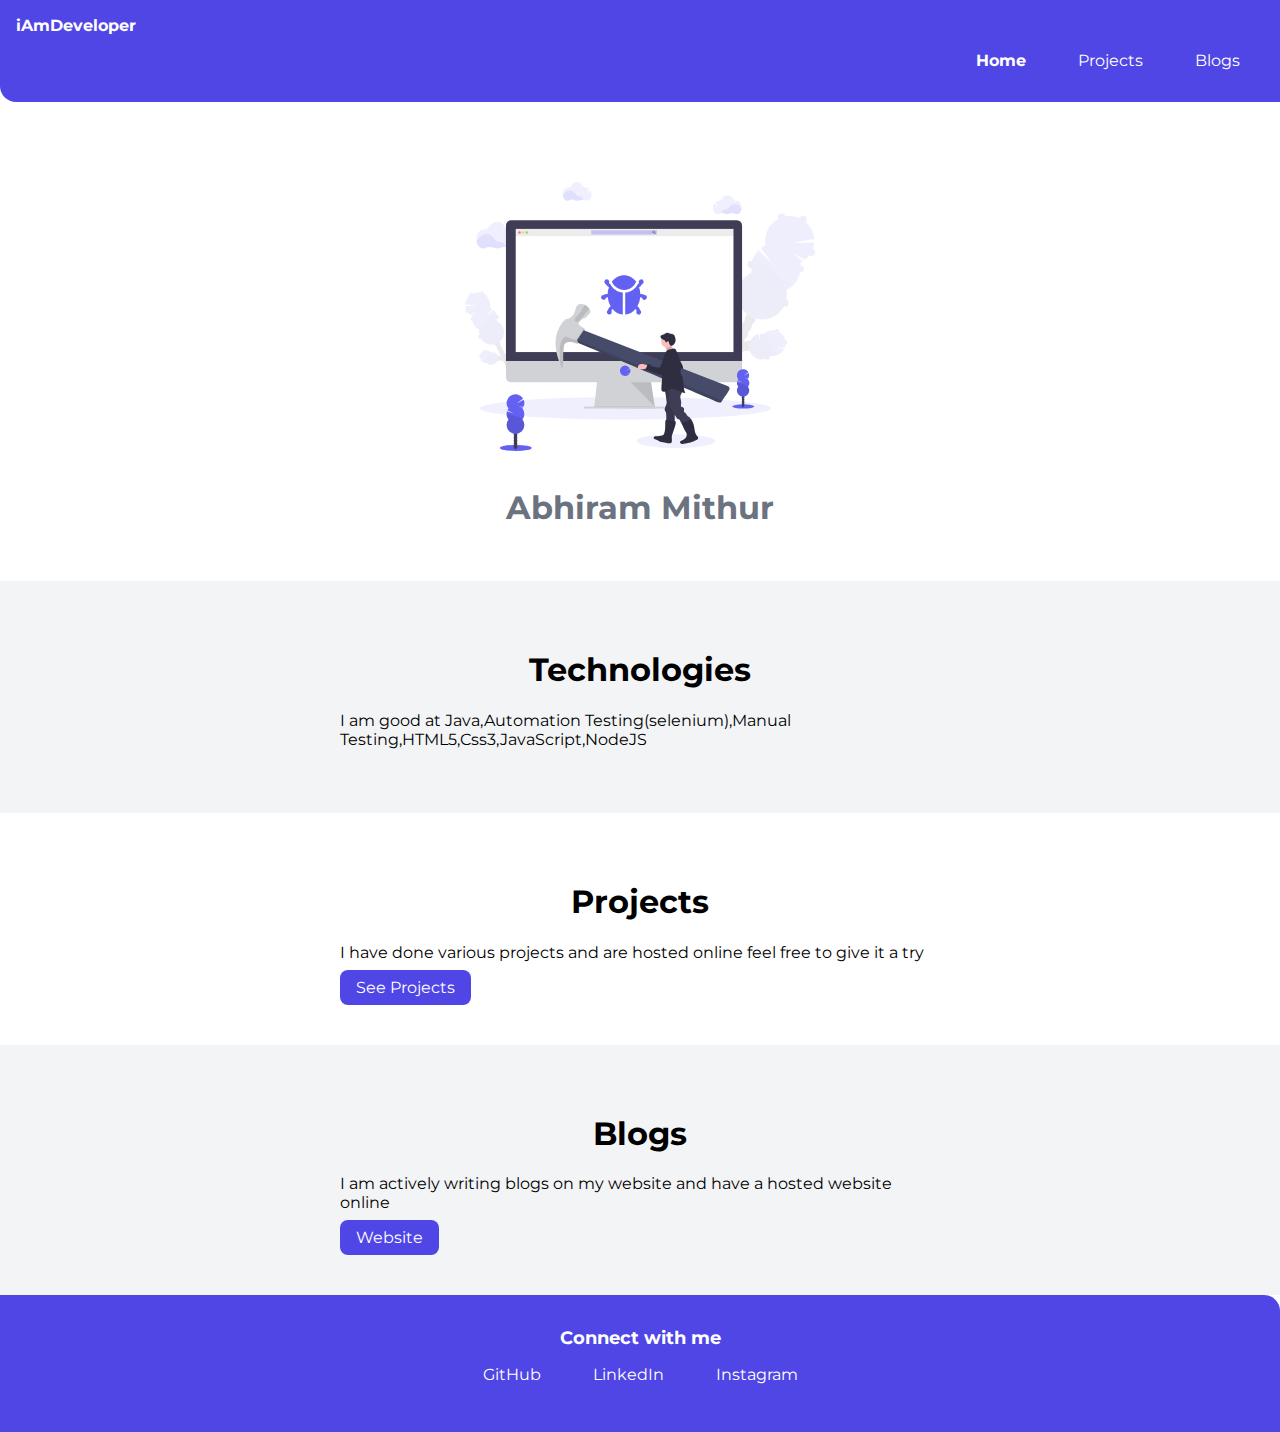
<file: index.html>
<!DOCTYPE html>
<html lang="en">

<head>
    <meta charset="UTF-8">
    <meta http-equiv="X-UA-Compatible" content="IE=edge">
    <meta name="viewport" content="width=device-width, initial-scale=1.0">
    <title>Abhiram Mithur</title>
    <link href="style.css" rel="stylesheet" />
</head>

<body>
    <nav class="navigation container">
        <div class="nav-brand">iAmDeveloper</div>
        <ul class="list-non-bullet nav-pills">
            <li class=list-item-inline>
                <a class="link link-active" href="/">Home</a>
            </li>
            <li class=list-item-inline>
                <a class="link" href="projects.html">Projects</a>
            </li>
            <li class=list-item-inline>
                <a class="link" href="https://definegenetics.blogspot.com/">Blogs</a>
            </li>
        </ul>
    </nav>
    <header class="hero">
        <img class="hero-img" src="images/hero.svg" />
        <h1 class="hero-header">Abhiram Mithur</h1>
    </header>
    <section class="section ow">
        <div class="container container-centre">
            <h1>Technologies</h1>
            <p>I am good at Java,Automation Testing(selenium),Manual Testing,HTML5,Css3,JavaScript,NodeJS</p>
    </section>
    <section class="section">
        <div class="container container-centre">
            <h1>Projects</h1>
            <p>I have done various projects and are hosted online feel free to give it a try</p>
            <a class="link link-primary" href="projects.html">See Projects</a>
    </section>
    <section class="section ow">
        <div class="container container-centre">
            <h1>Blogs</h1>
            <p>I am actively writing blogs on my website and have a hosted website online</p>
            <a class="link link-primary" href="https://definegenetics.blogspot.com/">Website</a>
    </section>
    <footer class="footer">
        <div class="footer-header">Connect with me</div>
        <ul class="social-links list-non-bullet">
            <li class="list-item-inline">
                <a class="link" href="https://github.com/Abhiram-Mithur">GitHub
                </a>
            </li>
            <li class="list-item-inline">
                <a class="link" href="https://www.linkedin.com/in/abhiram-mithur-7b65a71ba/">LinkedIn
                </a>
            </li>
            <li class="list-item-inline">
                <a class="link" href="https://www.instagram.com/abhiram.mithur/">Instagram
                </a>
            </li>
        </ul>
    </footer>


</body>

</html>
</file>
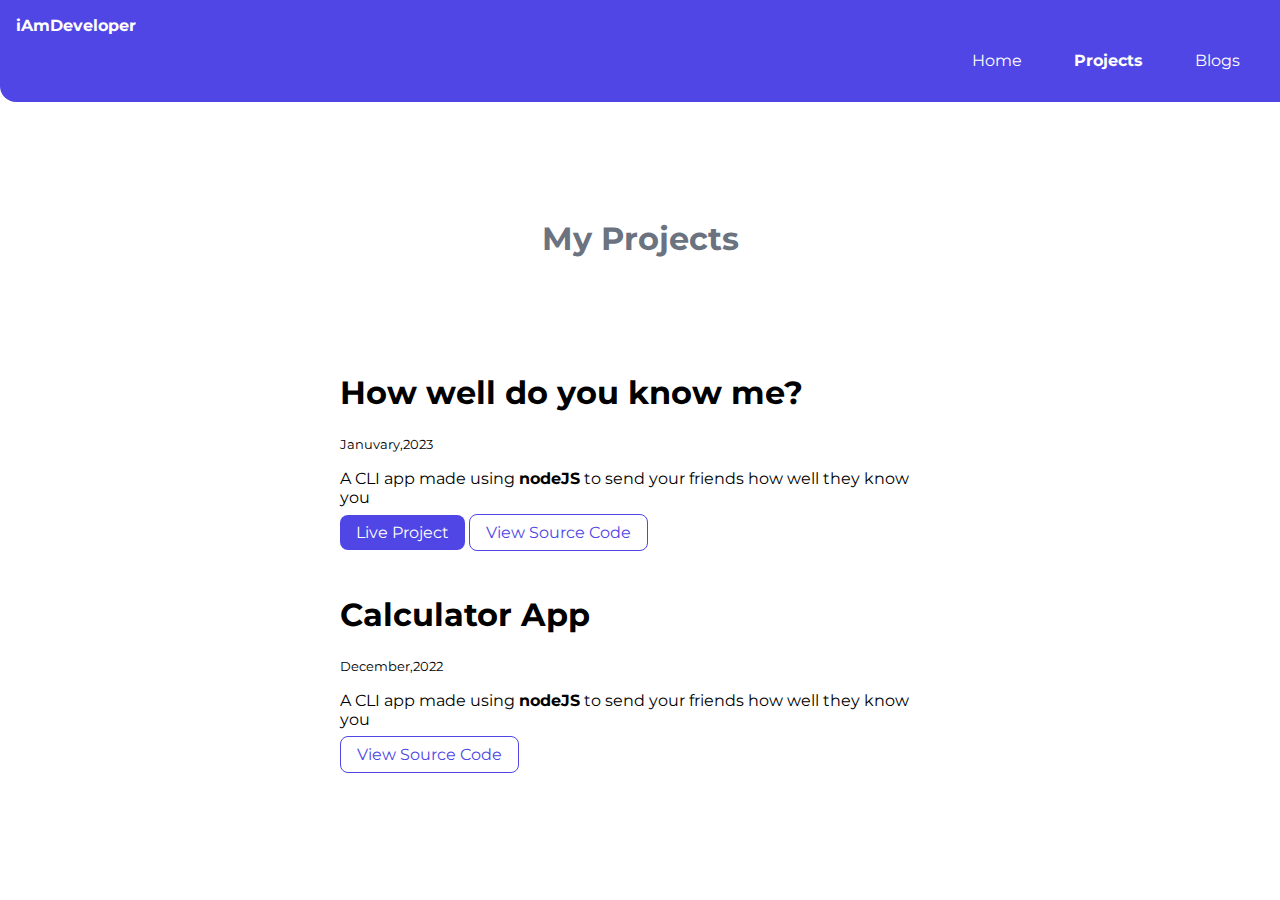
<file: projects.html>
<!DOCTYPE html>
<html lang="en">
<head>
    <meta charset="UTF-8">
    <meta http-equiv="X-UA-Compatible" content="IE=edge">
    <meta name="viewport" content="width=device-width, initial-scale=1.0">
    <title>Projects-Abhiram Mithur</title>
</head>
<link href = "/style.css" rel = "stylesheet"/>
<body>
    <nav class="navigation container">
        <div class="nav-brand">iAmDeveloper</div>
        <ul class="list-non-bullet nav-pills">
            <li class=list-item-inline>
                <a class="link" href="/">Home</a>
            </li>
            <li class=list-item-inline>
                <a class="link link-active" href="projects.html">Projects</a>
            </li>
            <li class=list-item-inline>
                <a class="link" href="https://definegenetics.blogspot.com/">Blogs</a>
            </li>
        </ul>
    </nav>
    <header class="hero">
        <h1 class="hero-header">My Projects</h1>
    </header>
    <ul class="link list-non-bullet">
        <div class="container container-centre" id="space">
            <li>
                <h1>How well do you know me?</h1>
                <small>Januvary,2023</small>
                <p>A CLI app made using <strong>nodeJS</strong> to send your friends how well they know you</p>
        <a class="link link-primary" href="https://replit.com/@AbhiramMithur/QuizGame-1?embed=1&output=1">Live Project</a>
        <a class="link link-secondary" href="https://github.com/Abhiram-Mithur/KnowMeQuiz">View Source Code</a>
            </li>
        </div>
        
        <div class="container container-centre"id="space">
            <li>
                <h1>Calculator App</h1>
                <small>December,2022</small>
                <p>A CLI app made using <strong>nodeJS</strong> to send your friends how well they know you</p>
        <a class="link link-secondary" href="https://github.com/Abhiram-Mithur/CalculatorApp">View Source Code</a>
            </li>
        </div>


    </ul>
</body>
</html>
</file>
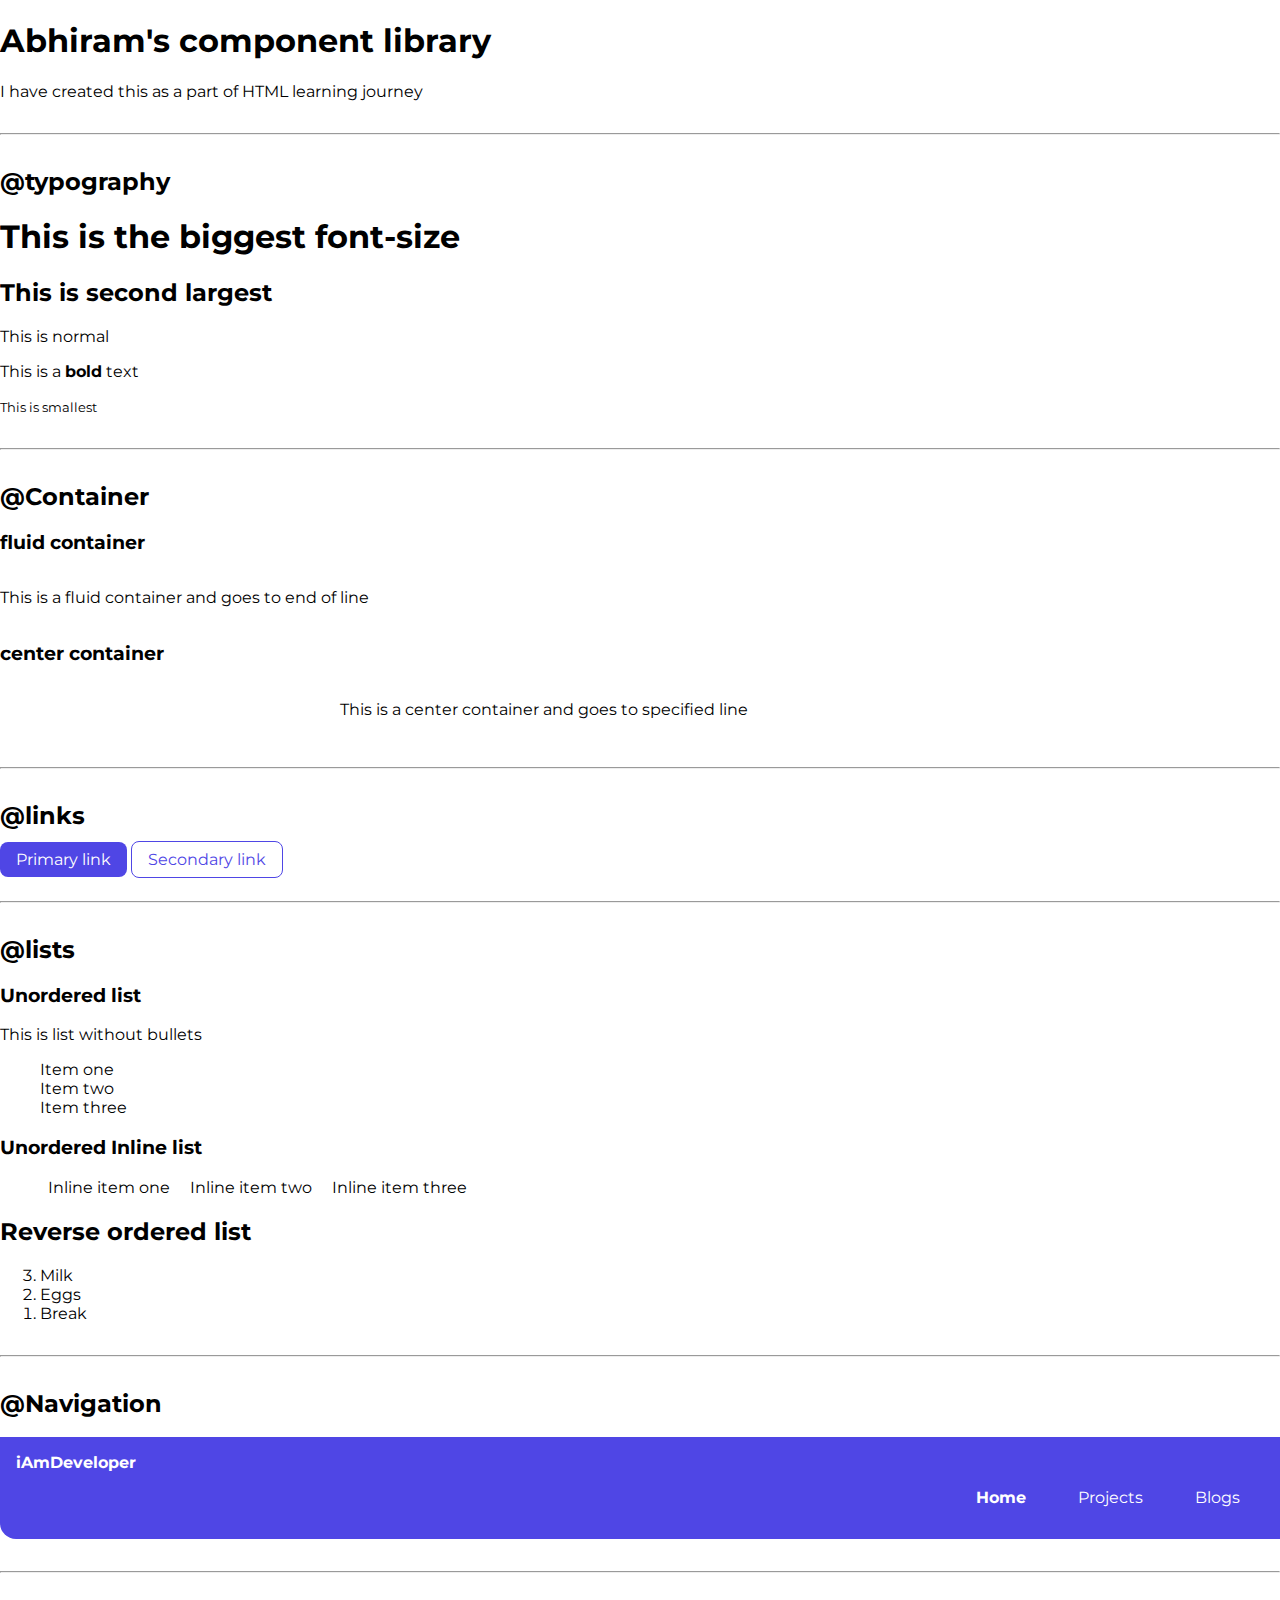
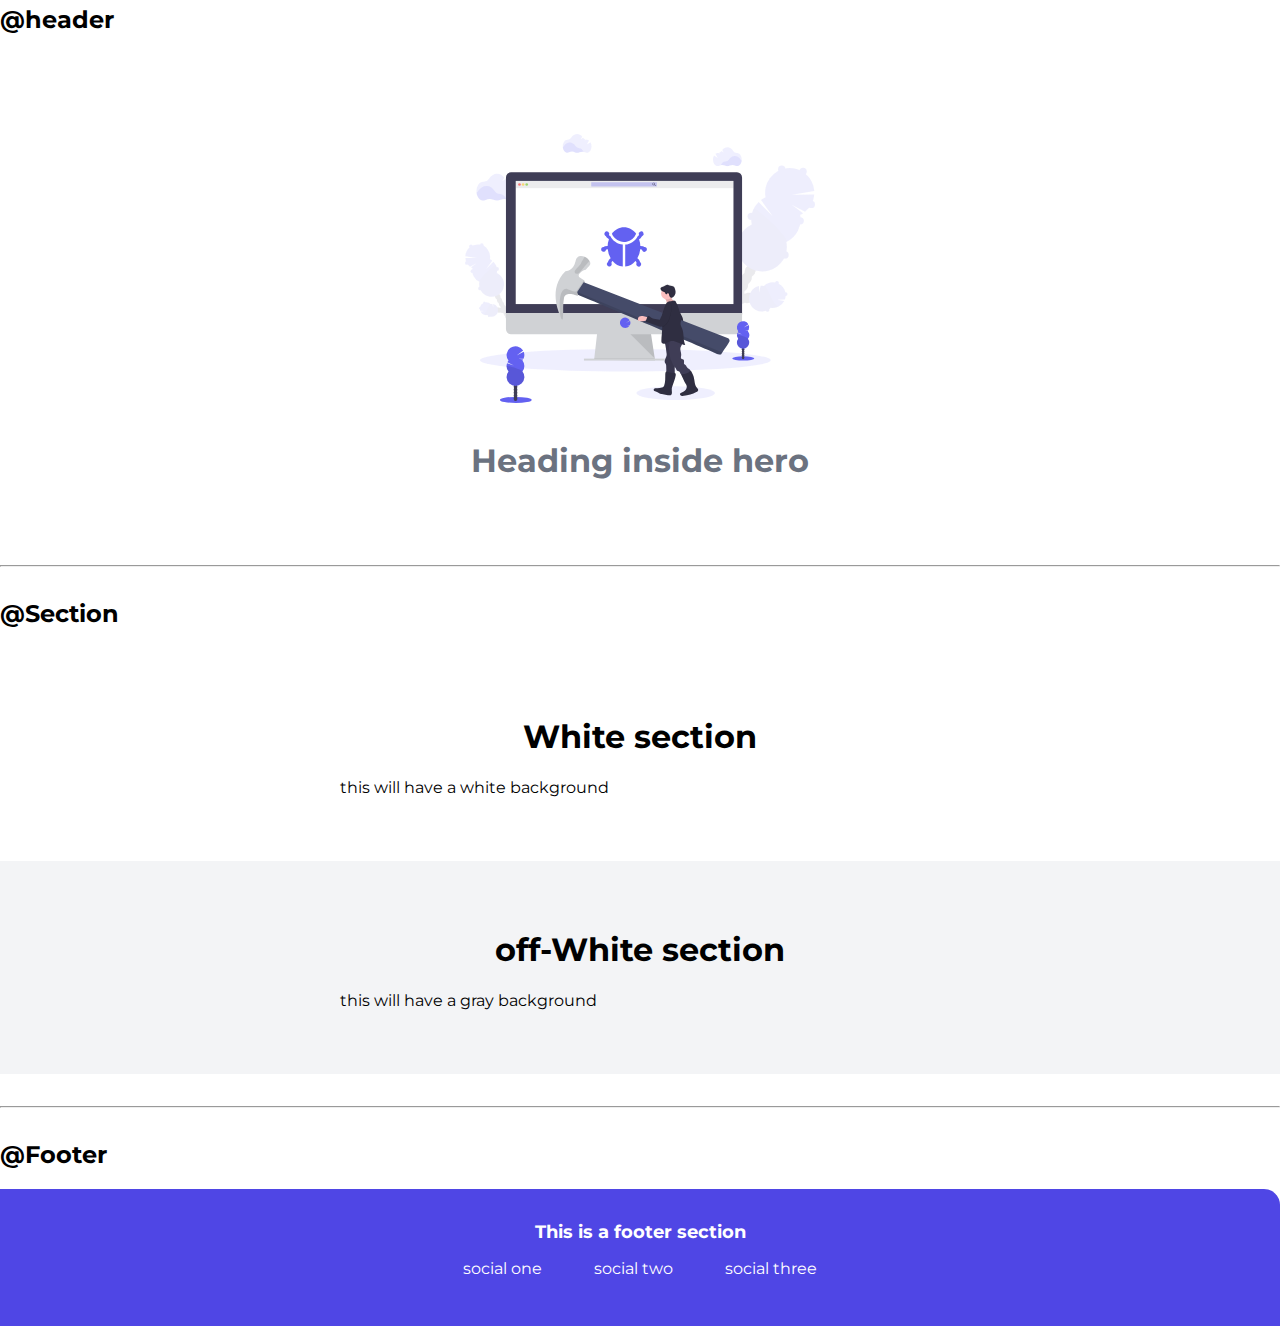
<file: components/components.html>
<!DOCTYPE html>
<html lang="en">

<head>
    <meta charset="UTF-8">
    <meta http-equiv="X-UA-Compatible" content="IE=edge">
    <meta name="viewport" content="width=device-width, initial-scale=1.0">
    <title>Abhiram Mithur</title>
</head>
    <link href = "/style.css" rel = "stylesheet"/>
<body>
    <h1>Abhiram's component library</h1>
    <p>I have created this as a part of HTML learning journey</p>

    <hr>

    <h2>@typography</h2>
    <h1>This is the biggest font-size</h1>
    <h2>This is second largest</h2>
    <p>This is normal</p>
    <p>This is a <strong>bold</strong> text</p>
    <small>This is smallest</small>

    <hr>

    <h2>@Container</h2>

    <h3>fluid container</h3>
    <div class="container">This is a fluid container and goes to end of line</div>

    <h3 >center container</h3>
    <div class="container container-centre">This is a center container and goes to specified line</div>

    <hr>
    <h2>@links</h2>

    <a class="link link-primary" href="/">Primary link</a>
    <a class="link link-secondary" href="/">Secondary link</a>

    <hr>

    <h2>@lists</h2>

    <h3>Unordered list</h3>
    <p>This is list without bullets</p>
    <ul class="list-non-bullet">
        <li>Item one</li>
        <li>Item two</li>
        <li>Item three</li>

    </ul>
    <h3>Unordered Inline list</h3>
    <ul  class="list-non-bullet">
        <li class="list-item-inline">Inline item one</li>
        <li class="list-item-inline">Inline item two</li>
        <li class="list-item-inline">Inline item three</li>
    </ul>
    <h2>Reverse ordered list</h2>
    <ol reversed>
        <li>Milk</li>
        <li>Eggs</li>
        <li>Break</li>
    </ol>

    <hr>

    <h2>@Navigation</h2>
    <nav class="navigation container">
        <div class="nav-brand">iAmDeveloper</div>
        <ul class="list-non-bullet nav-pills">
            <li class=list-item-inline>
                <a class="link link-active" href="/">Home</a>
            </li>
            <li class=list-item-inline>
                <a class="link" href="/">Projects</a>
            </li>
            <li class=list-item-inline>
                <a class="link" href="/">Blogs</a>
            </li>
        </ul>
    </nav>

    <hr>
    <h2>@header</h2>
    <header class="hero">
        <img class="hero-img" src="/images/hero.svg" />
        <h1 class="hero-header">Heading inside hero</h1>
    </header>

    <hr>

    <h2>@Section</h2>
    <section class="section">
        <div class="container container-centre">
        <h1>White section</h1>
        <p>this will have a white background</p>
       
    </section>
    <section class="section ow">
        <div class="container container-centre">
        <h1>off-White section</h1>
        <p>this will have a gray background</p>

    </section>
    <hr>

    <h2>@Footer</h2>
    <footer class="footer">
        <div class="footer-header">This is a footer section</div>
        <ul class="social-links list-non-bullet">
            <li class="list-item-inline">
                <a class="link" href="/">social one
            </a>
            </li>
             <li class="list-item-inline">
                <a class="link" href="/">social two
            </a>
            </li>
              <li class="list-item-inline">
                <a class="link" href="/">social three
            </a>
            </li>
        </ul>
    </footer>

</body>

</html>
</file>
<file: style.css>
@import url('https://fonts.googleapis.com/css2?family=Montserrat:wght@400;700&display=swap');

:root {
    --primary-color: #4F46E5;
    --dark-grey: #6B7280;
    --off-white: #F3F4F6;
}

body {
    font-family: 'Montserrat', sans-serif;
    margin: 0px;
}

hr {
    margin: 2rem 0rem;
}
/**spaces**/
#space{
    padding: 1rem;
}


/*------- container----- */
.container {
    padding: 1rem 0rem;
}

.container-centre {
    max-width: 600px;
    margin: auto;
}

/* links */
.link {
    text-decoration: none;
    padding: 0.5rem 1rem;
        /* margin-top:  1rem;
    margin-bottom: 0.5rem; */
}

.link-primary {
    background-color: var(--primary-color);
    border-radius: 0.5rem;
    color: white;
}

.link-secondary {
    color: var(--primary-color);
    border-radius: 0.5rem;
    border: 1px solid var(--primary-color);
}

/* lists */
.list-non-bullet {
    list-style: none;
}

.list-item-inline {
    display: inline;
    padding: 0rem 0.5rem;
}

/* navigation */

.navigation {
    background-color: var(--primary-color);
    color: white;
    padding: 1rem;
    border-bottom-left-radius: 1rem;
}

.navigation .nav-brand {
    font-weight: bold;
}

.navigation .nav-pills {
    text-align: right;
}

.navigation .link {
    color: white;
}

.navigation .link-active {
    font-weight: bold;
}

/* header */
.hero {
    padding: 2rem;
    padding-top: 5rem;
}

.hero .hero-img {
    max-width: 350px;
    margin: auto;
    display: block;
}

.hero .hero-header {
    text-align: center;
    color: var(--dark-grey);
    padding-top: 1rem;
}

/**sections **/
.section{
    padding: 2rem;
}
.section h1 {
    text-align: center;
    
}

.ow{
    background-color: var(--off-white);
}

/**footer **/

footer{
    background-color: var(--primary-color);
    padding: 2rem 1rem;
    text-align: center;
    color: white;
    border-top-right-radius: 1rem;
}
.footer .link{
    color: white;
}
.footer .footer-header{
    font-weight: bold;
    font-size: large;
}
.footer ul{
 padding-inline-start: 0px;
}
</file>
